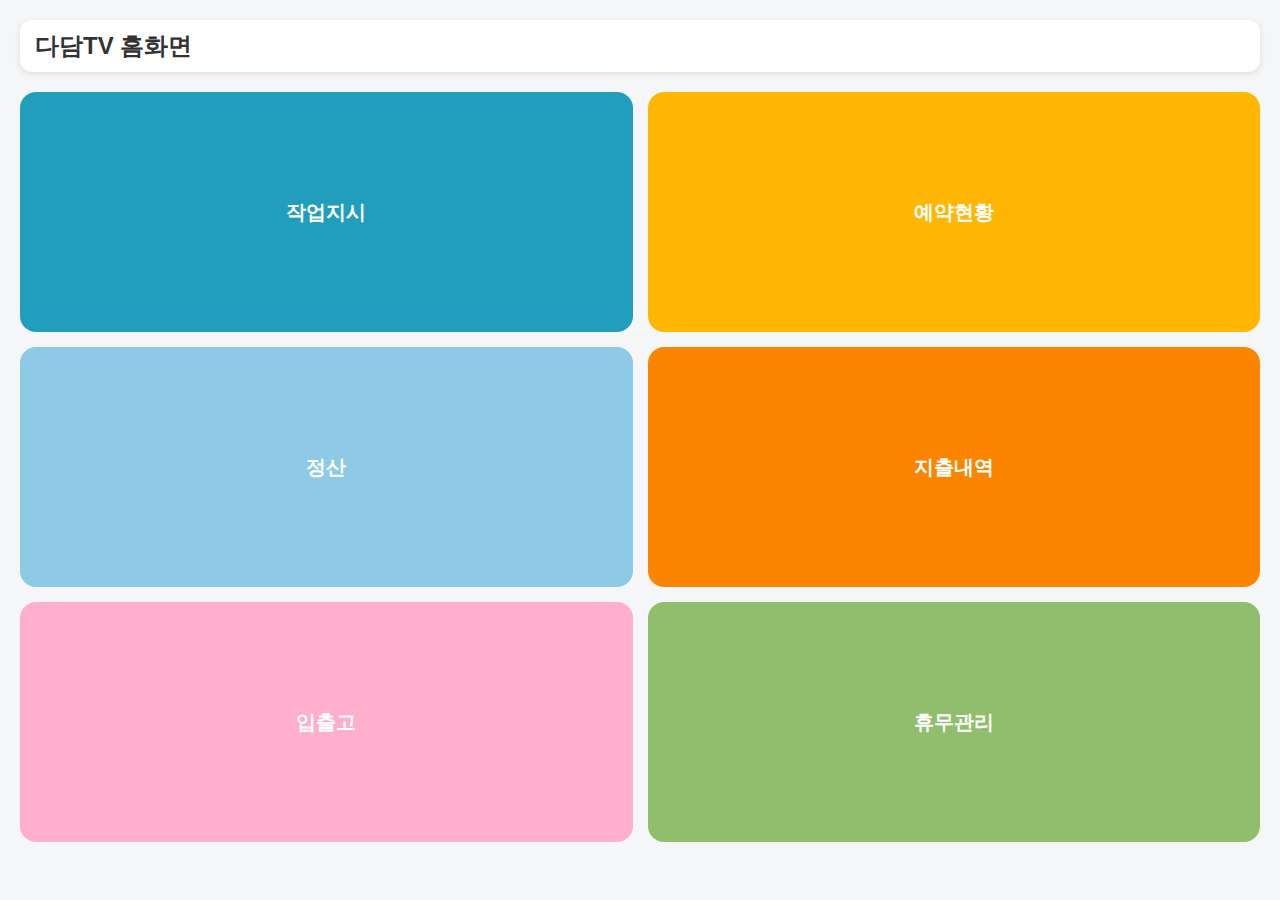
<file: INDEX.html>
<!DOCTYPE html>
<html lang="ko">
<head>
  <meta charset="UTF-8" />
  <meta name="viewport" content="width=device-width, initial-scale=1.0"/>
  <title>다담TV 홈화면</title>
  <style>
    body {
      font-family: 'Malgun Gothic', sans-serif;
      background: #f4f6f8;
      margin: 0;
      padding: 20px;
    }
    .header-bar {
      display: flex;
      justify-content: space-between;
      align-items: center;
      margin-bottom: 20px;
      background: #ffffff;
      padding: 10px 15px;
      border-radius: 12px;
      box-shadow: 0 2px 6px rgba(0,0,0,0.1);
    }
    .header-bar h1 {
      font-size: 24px;
      font-weight: bold;
      color: #333;
      margin: 0;
    }
    .home-grid {
      display: grid;
      grid-template-columns: 1fr 1fr;
      grid-template-rows: repeat(3, 1fr);
      gap: 15px;
      height: calc(100vh - 150px);
    }
    .home-btn {
      font-size: 20px;
      font-weight: bold;
      color: white;
      border: none;
      border-radius: 16px;
      cursor: pointer;
      padding: 20px;
    }
  </style>
</head>
<body>
  <div class="header-bar">
    <h1>다담TV 홈화면</h1>
  </div>

  <div class="home-grid">
    <button class="home-btn" style="background:#219ebc;" onclick="location.href='작업지시.html'">작업지시</button>
    <button class="home-btn" style="background:#ffb703;" onclick="alert('예약현황 준비 중')">예약현황</button>
    <button class="home-btn" style="background:#8ecae6;" onclick="alert('정산 준비 중')">정산</button>
    <button class="home-btn" style="background:#fb8500;" onclick="alert('지출내역 준비 중')">지출내역</button>
    <button class="home-btn" style="background:#ffafcc;" onclick="alert('입출고 준비 중')">입출고</button>
    <button class="home-btn" style="background:#90be6d;" onclick="alert('휴무관리 준비 중')">휴무관리</button>
  </div>
</body>
</html>
</file>
